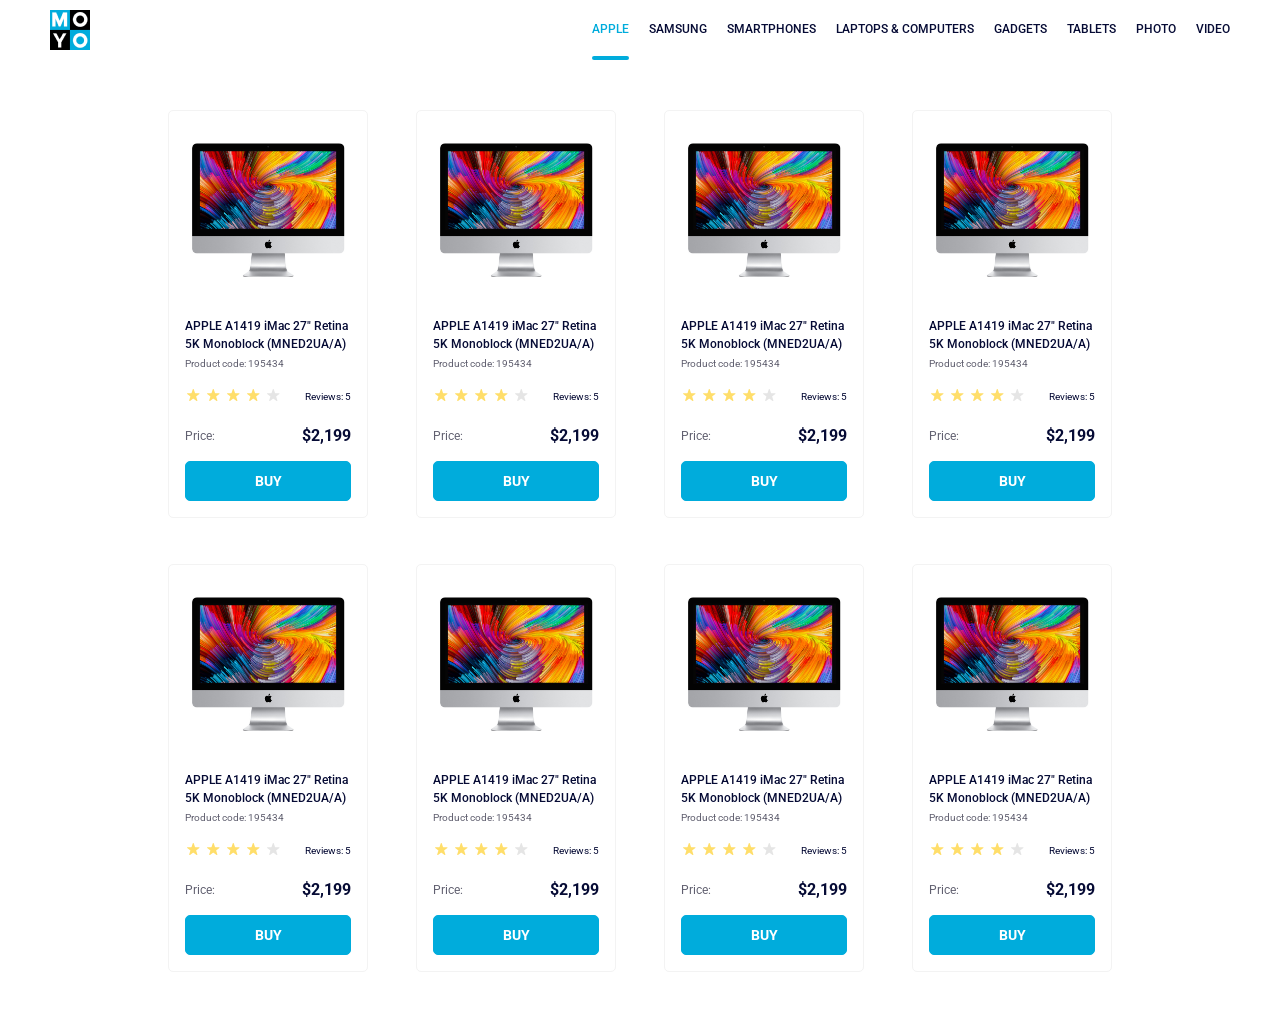
<file: index.html>
<!doctype html><html lang="en"><head><meta charset="utf-8"><meta name="viewport" content="width=device-width, initial-scale=1.0"><title>Catalog</title><link rel="preconnect" href="https://fonts.gstatic.com"><link href="https://fonts.googleapis.com/css2?family=Roboto:wght@400;500;700&display=swap" rel="stylesheet"><link rel="stylesheet" href="index.d96a9652.css"></head><body> <header class="header"> <div> <a href="#"> <img class="logo" src="logo.eddae0ff.png" alt="logo"> </a> </div> <nav class="nav"> <ul class="nav__list"> <li class="nav__item"> <a class="is-active nav__link" href="#"> Apple </a> </li> <li class="nav__item"> <a class="nav__link" href="#"> Samsung </a> </li> <li class="nav__item"> <a class="nav__link" href="#"> Smartphones </a> </li> <li class="nav__item"> <a data-qa="nav-hover" class="nav__link" href="#"> Laptops & Computers </a> </li> <li class="nav__item"> <a class="nav__link" href="#"> Gadgets </a> </li> <li class="nav__item"> <a class="nav__link" href="#"> Tablets </a> </li> <li class="nav__item"> <a class="nav__link" href="#"> Photo </a> </li> <li class="nav__item"> <a class="nav__link" href="#"> Video </a> </li> </ul> </nav> </header>   <main class="main"> <div class="container">  <section data-qa="card" class="card"> <img class="card__image" src="imac.202c52ff.jpeg" alt="display photo"> <p class="card__title"> APPLE A1419 iMac 27" Retina 5K Monoblock (MNED2UA/A) </p> <p class="card__code">Product code: 195434</p> <div class="stars"> <div class="stars__star stars__star--level"> <div class="star"></div> <div class="star"></div> <div class="star"></div> <div class="star"></div> <div class="star"></div> </div> <p class="stars__reviews">Reviews: 5</p> </div> <div class="card__price"> <p class="card__price-text">Price:</p> <p class="card__price-number">$2,199</p> </div> <a data-qa="card-hover" class="card__button"> <span class="card__button-text">Buy</span> </a> </section>  <section class="card"> <img class="card__image" src="imac.202c52ff.jpeg" alt="display photo"> <p class="card__title"> APPLE A1419 iMac 27" Retina 5K Monoblock (MNED2UA/A) </p> <p class="card__code">Product code: 195434</p> <div class="stars"> <div class="stars__star stars__star--level"> <div class="star"></div> <div class="star"></div> <div class="star"></div> <div class="star"></div> <div class="star"></div> </div> <p class="stars__reviews">Reviews: 5</p> </div> <div class="card__price"> <p class="card__price-text">Price:</p> <p class="card__price-number">$2,199</p> </div> <a class="card__button"> <span class="card__button-text">Buy</span> </a> </section>  <section class="card"> <img class="card__image" src="imac.202c52ff.jpeg" alt="display photo"> <p class="card__title"> APPLE A1419 iMac 27" Retina 5K Monoblock (MNED2UA/A) </p> <p class="card__code">Product code: 195434</p> <div class="stars"> <div class="stars__star stars__star--level"> <div class="star"></div> <div class="star"></div> <div class="star"></div> <div class="star"></div> <div class="star"></div> </div> <p class="stars__reviews">Reviews: 5</p> </div> <div class="card__price"> <p class="card__price-text">Price:</p> <p class="card__price-number">$2,199</p> </div> <a class="card__button"> <span class="card__button-text">Buy</span> </a> </section>  <section class="card"> <img class="card__image" src="imac.202c52ff.jpeg" alt="display photo"> <p class="card__title"> APPLE A1419 iMac 27" Retina 5K Monoblock (MNED2UA/A) </p> <p class="card__code">Product code: 195434</p> <div class="stars"> <div class="stars__star stars__star--level"> <div class="star"></div> <div class="star"></div> <div class="star"></div> <div class="star"></div> <div class="star"></div> </div> <p class="stars__reviews">Reviews: 5</p> </div> <div class="card__price"> <p class="card__price-text">Price:</p> <p class="card__price-number">$2,199</p> </div> <a class="card__button"> <span class="card__button-text">Buy</span> </a> </section>  <section class="card"> <img class="card__image" src="imac.202c52ff.jpeg" alt="display photo"> <p class="card__title"> APPLE A1419 iMac 27" Retina 5K Monoblock (MNED2UA/A) </p> <p class="card__code">Product code: 195434</p> <div class="stars"> <div class="stars__star stars__star--level"> <div class="star"></div> <div class="star"></div> <div class="star"></div> <div class="star"></div> <div class="star"></div> </div> <p class="stars__reviews">Reviews: 5</p> </div> <div class="card__price"> <p class="card__price-text">Price:</p> <p class="card__price-number">$2,199</p> </div> <a class="card__button"> <span class="card__button-text">Buy</span> </a> </section>  <section class="card"> <img class="card__image" src="imac.202c52ff.jpeg" alt="display photo"> <p class="card__title"> APPLE A1419 iMac 27" Retina 5K Monoblock (MNED2UA/A) </p> <p class="card__code">Product code: 195434</p> <div class="stars"> <div class="stars__star stars__star--level"> <div class="star"></div> <div class="star"></div> <div class="star"></div> <div class="star"></div> <div class="star"></div> </div> <p class="stars__reviews">Reviews: 5</p> </div> <div class="card__price"> <p class="card__price-text">Price:</p> <p class="card__price-number">$2,199</p> </div> <a class="card__button"> <span class="card__button-text">Buy</span> </a> </section>  <section class="card"> <img class="card__image" src="imac.202c52ff.jpeg" alt="display photo"> <p class="card__title"> APPLE A1419 iMac 27" Retina 5K Monoblock (MNED2UA/A) </p> <p class="card__code">Product code: 195434</p> <div class="stars"> <div class="stars__star stars__star--level"> <div class="star"></div> <div class="star"></div> <div class="star"></div> <div class="star"></div> <div class="star"></div> </div> <p class="stars__reviews">Reviews: 5</p> </div> <div class="card__price"> <p class="card__price-text">Price:</p> <p class="card__price-number">$2,199</p> </div> <a class="card__button"> <span class="card__button-text">Buy</span> </a> </section>  <section class="card"> <img class="card__image" src="imac.202c52ff.jpeg" alt="display photo"> <p class="card__title"> APPLE A1419 iMac 27" Retina 5K Monoblock (MNED2UA/A) </p> <p class="card__code">Product code: 195434</p> <div class="stars"> <div class="stars__star stars__star--level"> <div class="star"></div> <div class="star"></div> <div class="star"></div> <div class="star"></div> <div class="star"></div> </div> <p class="stars__reviews">Reviews: 5</p> </div> <div class="card__price"> <p class="card__price-text">Price:</p> <p class="card__price-number">$2,199</p> </div> <a class="card__button"> <span class="card__button-text">Buy</span> </a> </section> </div> </main> </body></html>
</file>
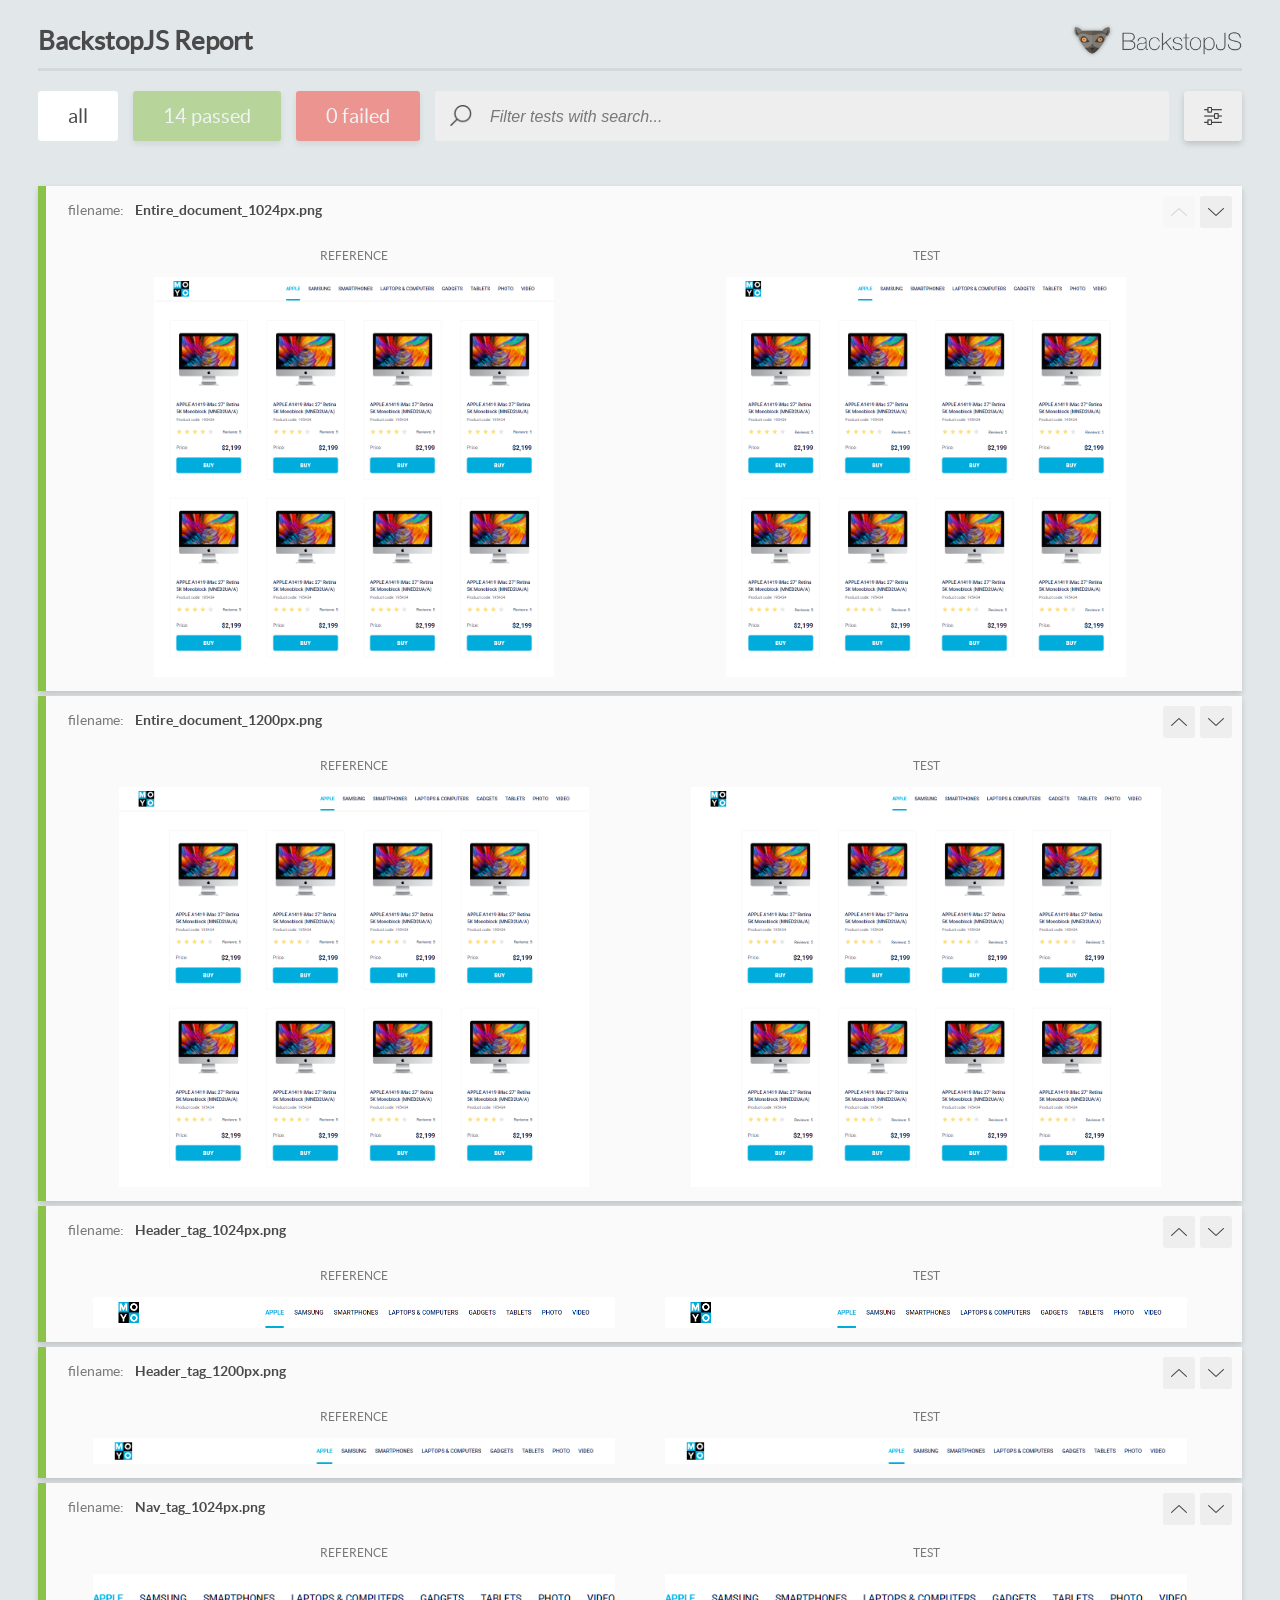
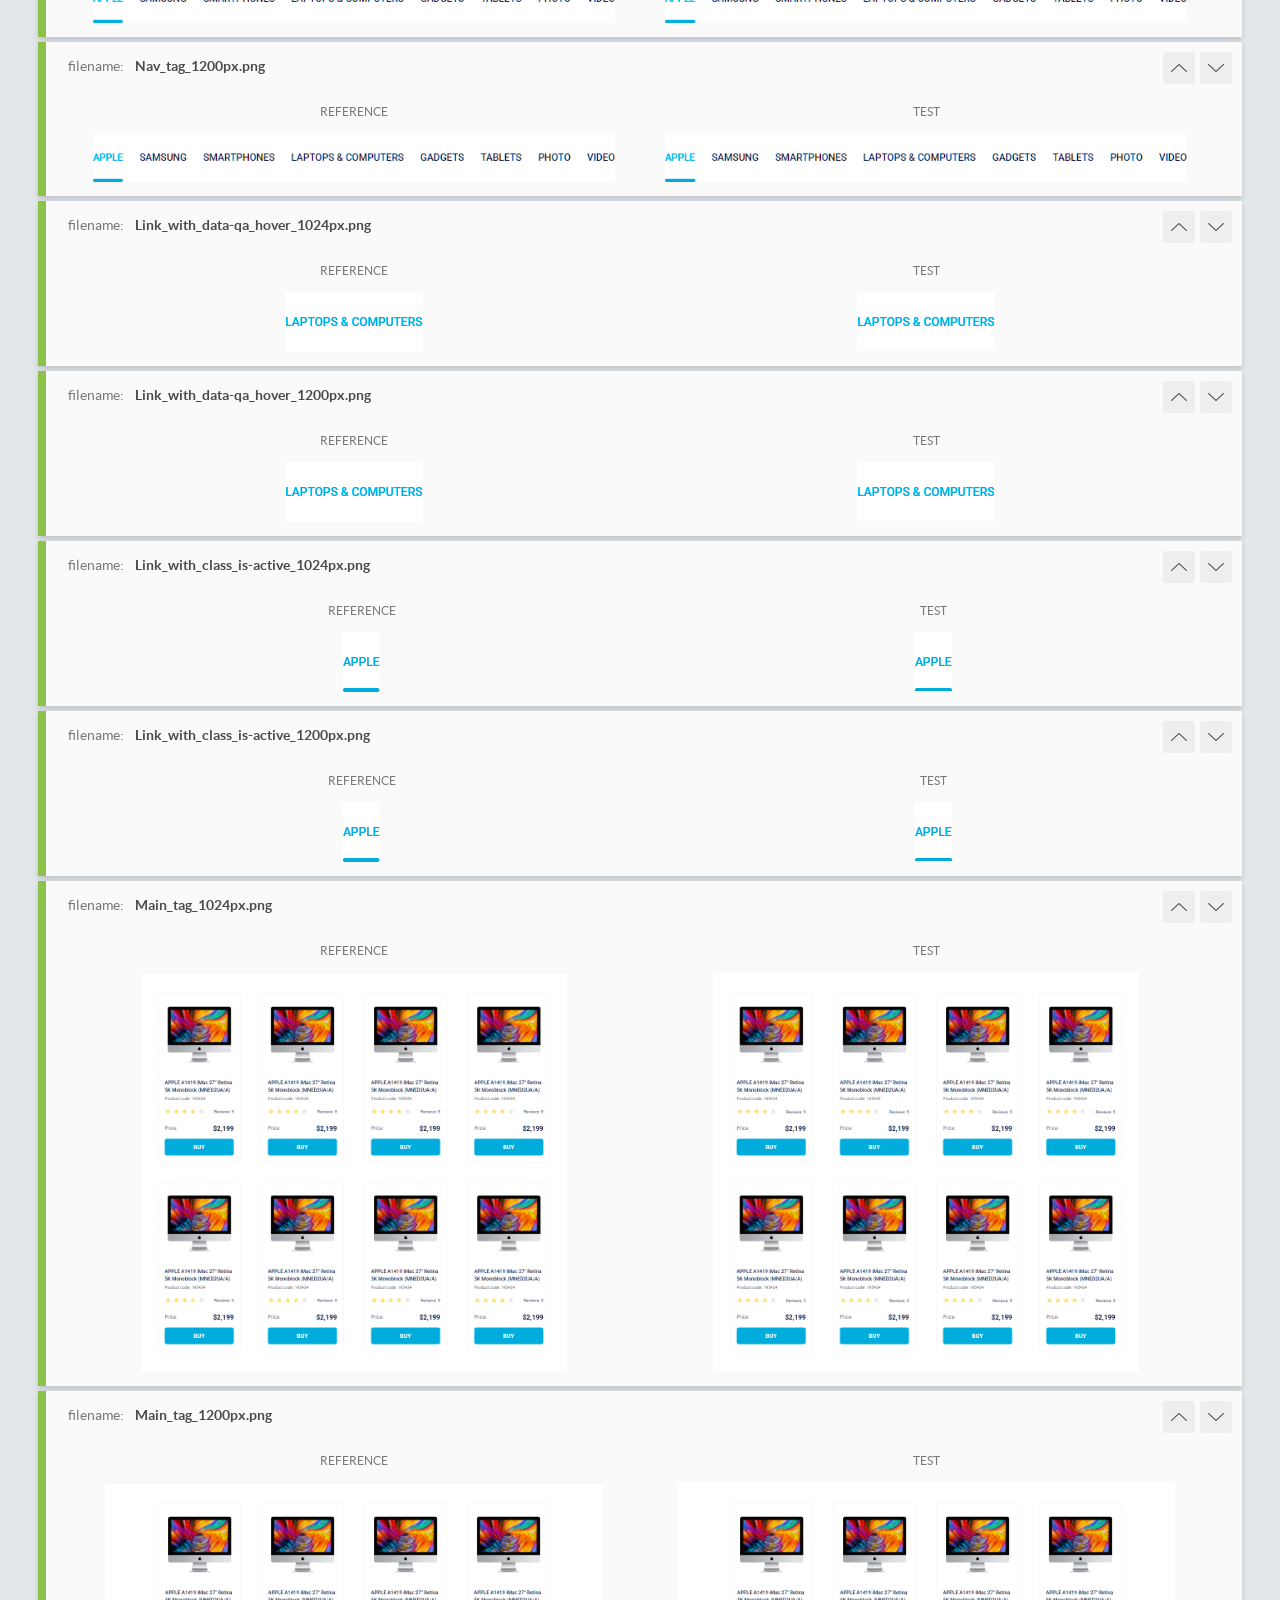
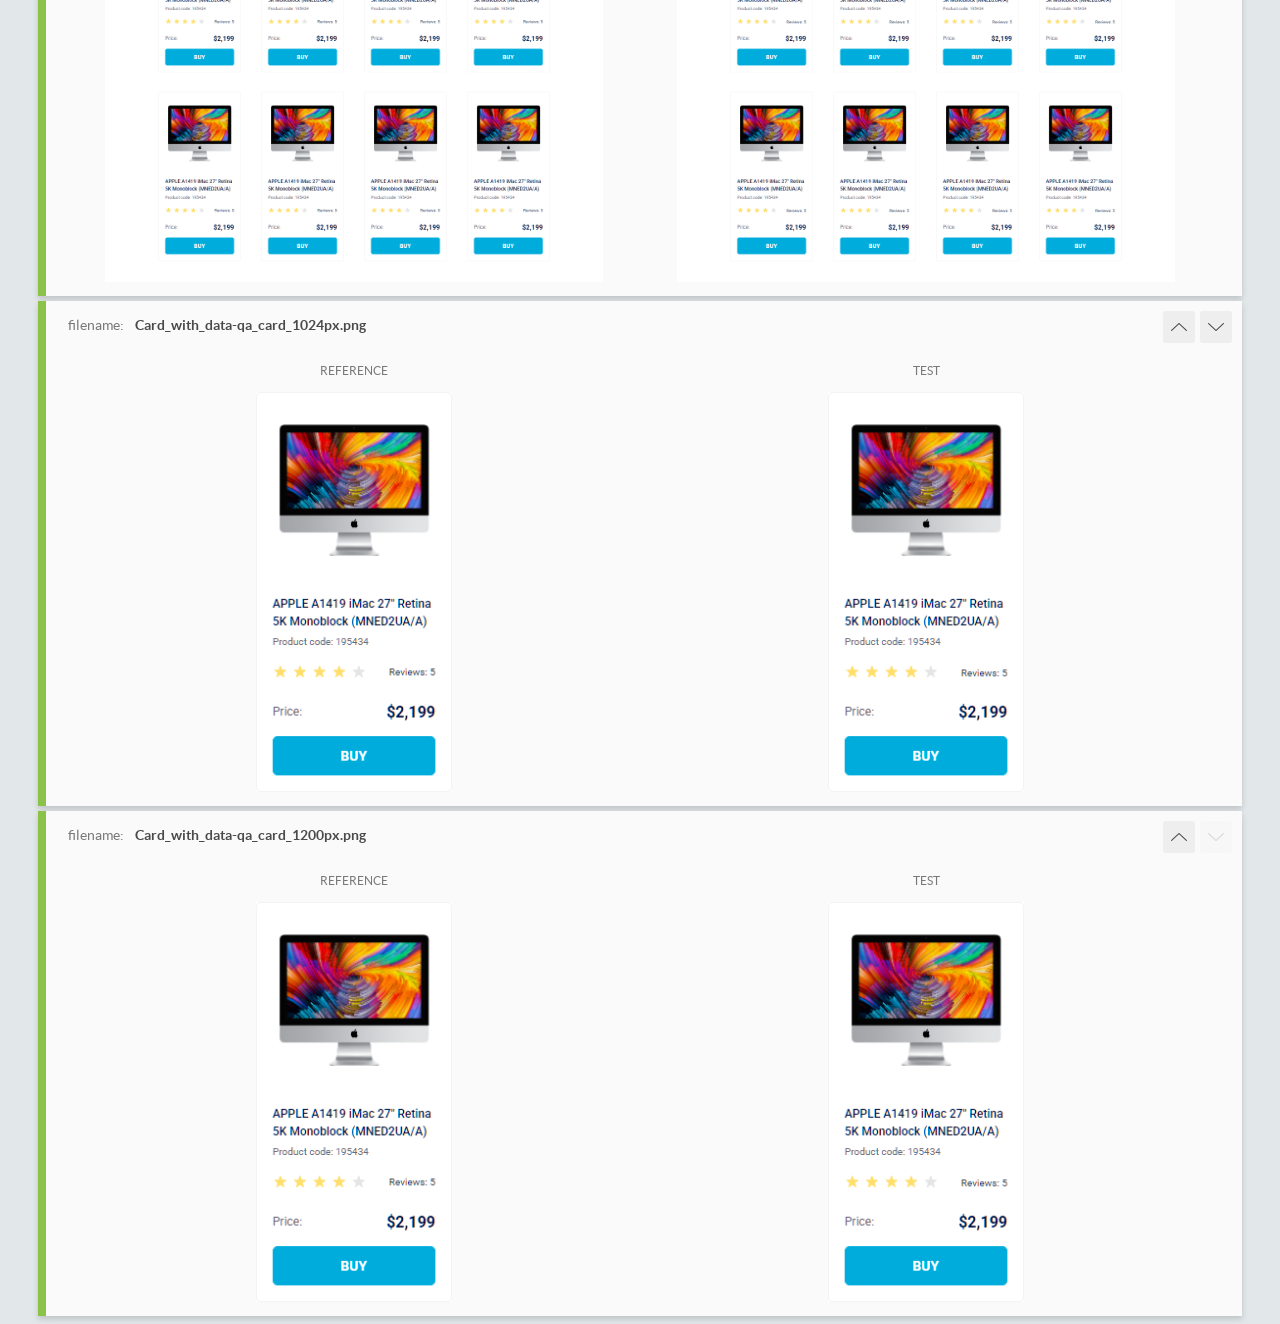
<file: report/html_report/index.html>
<!DOCTYPE html>
<html>
  <head>
    <meta charset="utf-8">
    <!-- Disable Cache -->
    <meta http-equiv="Cache-Control" content="no-cache, no-store, must-revalidate">
    <meta http-equiv="Pragma" content="no-cache">
    <meta http-equiv="Expires" content="0">

    <title>BackstopJS Report</title>

    <style>
      @font-face {
          font-family: 'latoregular';
          src: url('./assets/fonts/lato-regular-webfont.woff2') format('woff2'),
              url('./assets/fonts/lato-regular-webfont.woff') format('woff');
          font-weight: 400;
          font-style: normal;
      }
      @font-face {
          font-family: 'latobold';
          src: url('./assets/fonts/lato-bold-webfont.woff2') format('woff2'),
              url('./assets/fonts/lato-bold-webfont.woff') format('woff');
          font-weight: 700;
          font-style: normal;
      }

      .ReactModal__Body--open {
          overflow: hidden;
      }
      .ReactModal__Body--open .header {
        display: none;
      }

    </style>
  </head>
  <body style="background-color: #E2E7EA">
    <div id="root">

    </div>
    <script>
      function report (report) { // eslint-disable-line no-unused-vars
        window.tests = report;
      }
    </script>
    <script src="config.js"></script>
    <script src="index_bundle.js"></script>
  </body>
</html>
</file>
<file: index.d96a9652.css>
@media (width>=488px){.container{grid-template-columns:repeat(2,200px)}}@media (width>=768px){.container{grid-template-columns:repeat(3,200px)}}@media (width>=1024px){.container{grid-template-columns:repeat(4,200px)}}body{margin:0;font-family:Roboto,sans-serif}header{background-color:#fff;justify-content:space-between;align-items:center;height:60px;padding:0 50px;display:flex}main{justify-content:center;align-items:center;padding:50px 40px;display:flex}.container{grid-template-columns:repeat(1,200px);justify-content:center;gap:46px 48px;display:grid}@media (width>=488px){.container{grid-template-columns:repeat(2,200px)}}@media (width>=768px){.container{grid-template-columns:repeat(3,200px)}}@media (width>=1024px){.container{grid-template-columns:repeat(4,200px)}}.card{box-sizing:border-box;background-color:#fff;border:1px solid #f3f3f3;border-radius:5px;width:200px;height:408px;transition:transform,all .3s}.card:hover{transform:scale(1.2)}.card__image{width:160px;height:134px;margin:32px 19px 0}.card__title{color:#060b35;margin:36px 16px 0;font-size:12px;font-weight:500;line-height:18px;transition-duration:.3s}.card:hover .card__title{color:#34568b}.card__code{color:#616070;margin-top:4px;margin-bottom:0;margin-left:16px;font-size:10px;font-weight:400;line-height:14px}.card__price{justify-content:space-between;width:166px;height:16px;margin-top:24px;margin-left:16px;display:flex}.card__price-text{color:#616070;margin:0;font-size:12px;font-weight:400;line-height:18px}.card__price-number{color:#060b35;margin:0;font-size:16px;font-weight:700;line-height:18px}.card__button{box-sizing:border-box;color:#fff;text-align:center;background-color:#00acdc;border:1px solid #00acdc;border-radius:5px;width:166px;height:40px;margin-top:18px;margin-left:16px;transition-duration:.3s;display:inline-block}.card__button:hover{color:#00acdc;cursor:pointer;background-color:#f3f3f3}.card__button-text{text-transform:uppercase;margin-top:11px;font-size:14px;font-weight:700;line-height:16px;display:inline-block}.stars{justify-content:space-between;align-items:center;width:166px;height:16px;margin:16px 16px 0;display:flex}.stars__star{justify-content:space-between;align-items:center;width:96px;height:16px;display:flex}.stars__reviews{color:#060b35;text-align:center;margin:0;padding-top:3px;font-size:10px;font-weight:400;line-height:14px;display:flex}.stars__star--level :nth-child(-n+4){background-image:url(star-active.edda4c43.svg)}.star{background-image:url(star.822d561e.svg);background-position:50%;background-repeat:no-repeat;width:16px;height:16px}a{text-decoration:none}.logo{display:block}.nav__list{text-transform:uppercase;margin:0 0 1.5px;padding:0;list-style:none;display:flex}.nav__item{margin:0;padding:0}.nav__item:not(:last-child){margin-right:20px}.nav__link{color:#060b35;padding:22px 0;font-size:12px;font-weight:500;transition-duration:.3s;display:block}.nav__link:hover{color:#00acdc}.is-active{color:#00acdc;position:relative}.is-active:after{content:"";background-color:#00acdc;border-radius:8px;width:37px;height:4px;position:absolute;bottom:-2.6%;left:0}
/*# sourceMappingURL=index.d96a9652.css.map */
</file>
